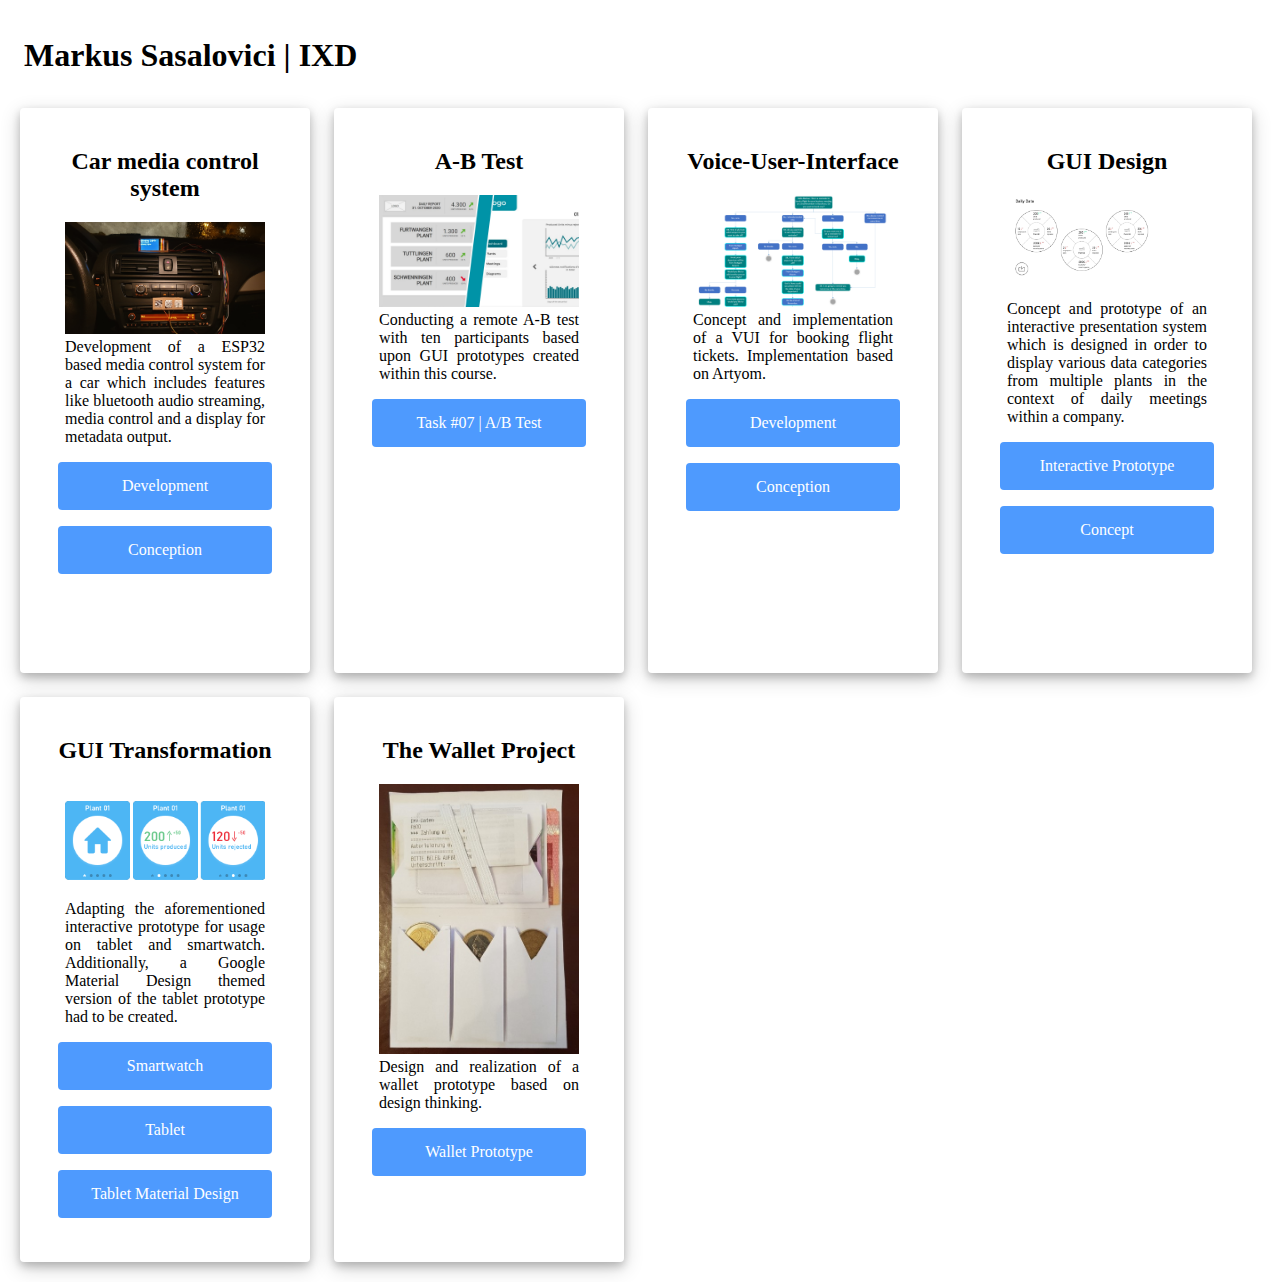
<file: index.html>
<!Doctype html>
<html>
<head>
<meta name="viewport" content="width=device-width, initial-scale=1.0">
  <title>Sasalovici | IXD</title>
  <link rel="stylesheet" href="stylesheet.css">
</head>
<body>
	<h1>Markus Sasalovici | IXD</h1>

<div class="container">
	<div class="card">
		<h2>Car media control system</h2>
		<img src="img/ESP32.jpg" alt="Task10" width="200">
		<p>Development of a ESP32 based media control system for a car which includes features like bluetooth audio streaming, media control and a display for metadata output.</p>
		<a href="https://github.com/sasalovi/IXD/wiki/Task10-%7C-ESP32-Media-control-system" target="_blank">Development</a><br>
		<a href="https://github.com/sasalovi/IXD/wiki/Task09-%7C-ESP32-Concept" target="_blank">Conception</a><br> 		
	</div>
	
	<div class="card">
		<h2>A-B Test</h2>
		<img src="img/AB.jpg" alt="Task07" width="200">
		<p>Conducting a remote A-B test with ten participants based upon GUI prototypes created within this course.</p>
		<a href="https://sasalovi.github.io/IXD/Task07/Task07_PPT.pdf" target="_blank">Task #07 | A/B Test</a><br> 
  	</div>
	
	<div class="card">
		<h2>Voice-User-Interface</h2>
		<img src="img/VUI.png" alt="Task01" width="200">
		<p>Concept and implementation of a VUI for booking flight tickets. Implementation based on Artyom.</p>
		<a href="https://github.com/sasalovi/IXD/wiki/Task06-%7C-VUI-Prototype" target="_blank">Development</a><br>  
  		<a href="https://github.com/sasalovi/IXD/wiki/Task05-%7C-VUI" target="_blank">Conception</a><br>
	</div>
		
	<div class="card">
		<h2>GUI Design</h2>
		<img src="img/GUI1.jpg" alt="Task01" width="200">
		<p>Concept and prototype of an interactive presentation system which is designed in order to display various data categories from multiple plants in the context of daily meetings within a company.</p>
		<a href="https://xd.adobe.com/view/74acf480-0e2c-4da3-8c42-f35d865c918b-21ff/?fullscreen" target="_blank">Interactive Prototype</a><br>
		<a href="https://sasalovi.github.io/IXD/Task02/LowFidPrototype.pdf" target="_blank">Concept</a><br>
  	</div>	
	
	<div class="card">
		<h2>GUI Transformation </h2>
		<img src="img/GUI2.png" alt="Task01" width="200">
		<p>Adapting the aforementioned interactive prototype for usage on tablet and smartwatch. Additionally, a Google Material Design themed version of the tablet prototype had to be created.</p>
		<a href="https://xd.adobe.com/view/6f2e371b-88e9-4882-996d-e5bc003aa972-3a7d/?fullscreen" target="_blank">Smartwatch</a><br>
		<a href="https://xd.adobe.com/view/727153da-62fa-4492-8e43-ef81e335edc6-2722/?fullscreen" target="_blank">Tablet</a><br>
		<a href="https://xd.adobe.com/view/9e620c2a-598c-4ae9-9371-a87fbc1372c6-cb31/?fullscreen" target="_blank">Tablet Material Design</a><br>
  	</div>
	

	<div class="card">
		<h2>The Wallet Project</h2>
		<img src="img/Wallet.jpg" alt="Task01" width="200">
		<p>Design and realization of a wallet prototype based on design thinking.</p>
		<a href="https://sasalovi.github.io/IXD/Task01/Task01.pdf" target="_blank">Wallet Prototype</a><br>
	</div>
</div>
</body>
</html>
</file>
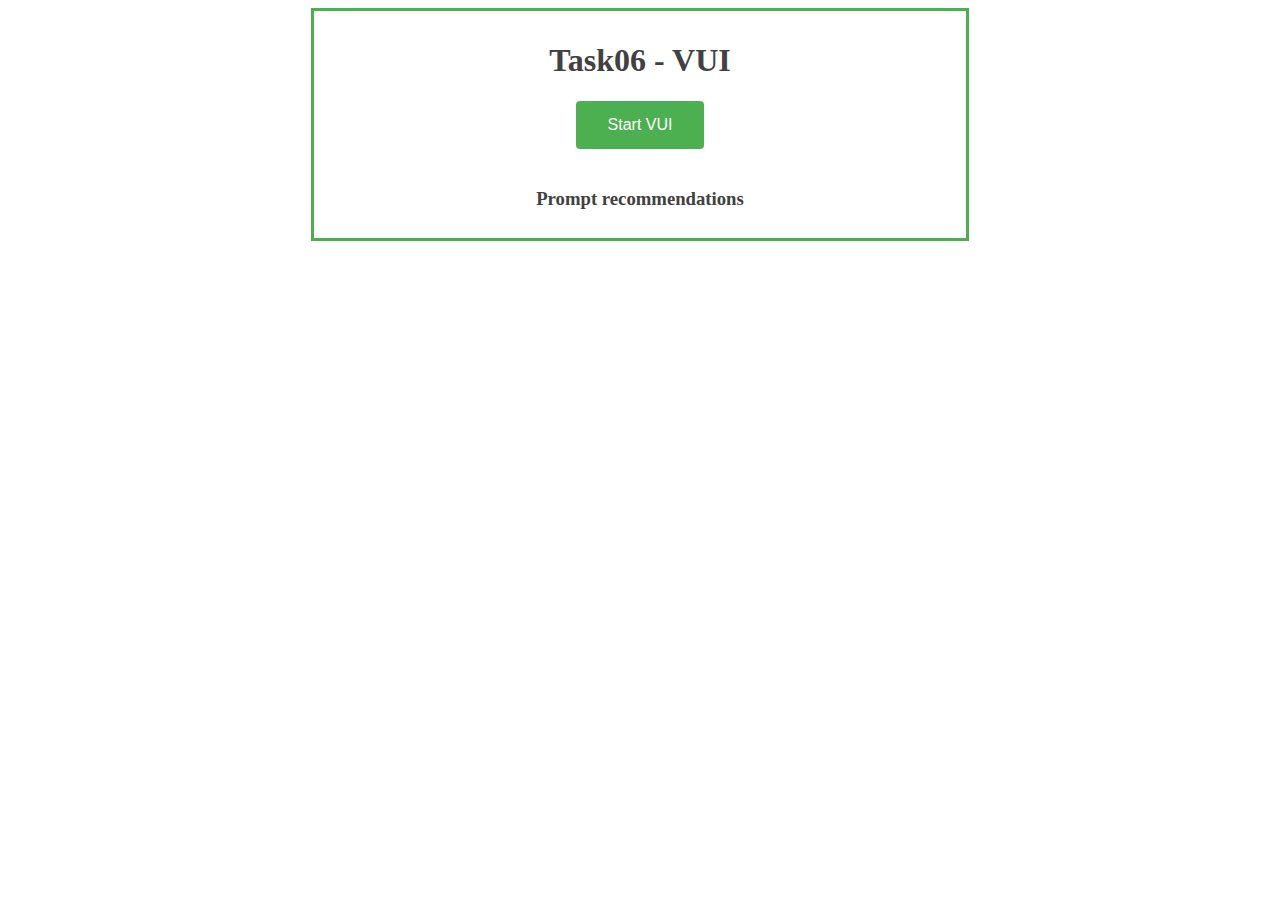
<file: Task06/index.html>
﻿<!DOCTYPE html>
<html lang="en">
<head>
    <meta charset="UTF-8">
    <meta name="viewport" content="width=device-width, initial-scale=1.0">
    <title>Task06 VUI</title>
    <script src="js/artyom.window.js"></script>
    <script src="js/VUI.js"></script>
    <link rel="stylesheet" href="stylesheet.css">
</head>
<body>
    <div id="mainContainer">
        <h1>Task06 - VUI</h1>
        <div id="buttonContainer">
            <button onclick="StartVUI()">Start VUI</button>
        </div>
        <h3>Prompt recommendations</h3>
        <p id="answerTextbox"></p>
    </div>
</body>
</html>
</file>
<file: stylesheet.css>
body {
	background-color: white;
}

.container {
	display: flex;
	flex-flow: row wrap;
}

a {
  background-color: #4E9AFE;
  border: none;
  color: white;
  padding: 15px 32px;
  margin-top: 16px;
  text-align: center;
  text-decoration: none;
  display: inline-block;
  font-size: 16px;
  border-radius: 4px;
  width: 150px;
}

a:hover {
  box-shadow: 0 4px 8px 0 rgba(0, 0, 0, 0.2), 0 6px 20px 0 rgba(0, 0, 0, 0.19);
}

.card {
  width:250px;
  height: 525px;
  box-shadow: 0 4px 8px 0 rgba(0, 0, 0, 0.2), 0 6px 20px 0 rgba(0, 0, 0, 0.19);
  text-align: center;
  border-radius: 4px;
  padding: 20px;
  margin: 12px;
  background-color: white;
}

p {
  text-align: justify;
  width: 200px;
  margin: auto;
}

h1 {
	margin-left: 16px;
	padding-top: 16px;
}
</file>
<file: Task06/stylesheet.css>
h1, h3, p {
    color: #414141;
    text-align: center;
}

h3 {
    padding-top: 20px;
}

button {
    border-radius: 4px;
    font-size: 16px;
    color: white;
    border: none;
    background-color: #4CAF50;
    text-align: center;
    text-decoration: none;
    padding: 15px 32px;
    cursor: pointer;
}

button:hover {
    box-shadow: 1px 2px #888888;
}

#mainContainer {
    margin: auto;
    width: 50%;
    border: 3px solid #4CAF50;
    padding: 10px;
}

#buttonContainer {
    display: flex;
    justify-content: center;
    align-items: center;
}
</file>
